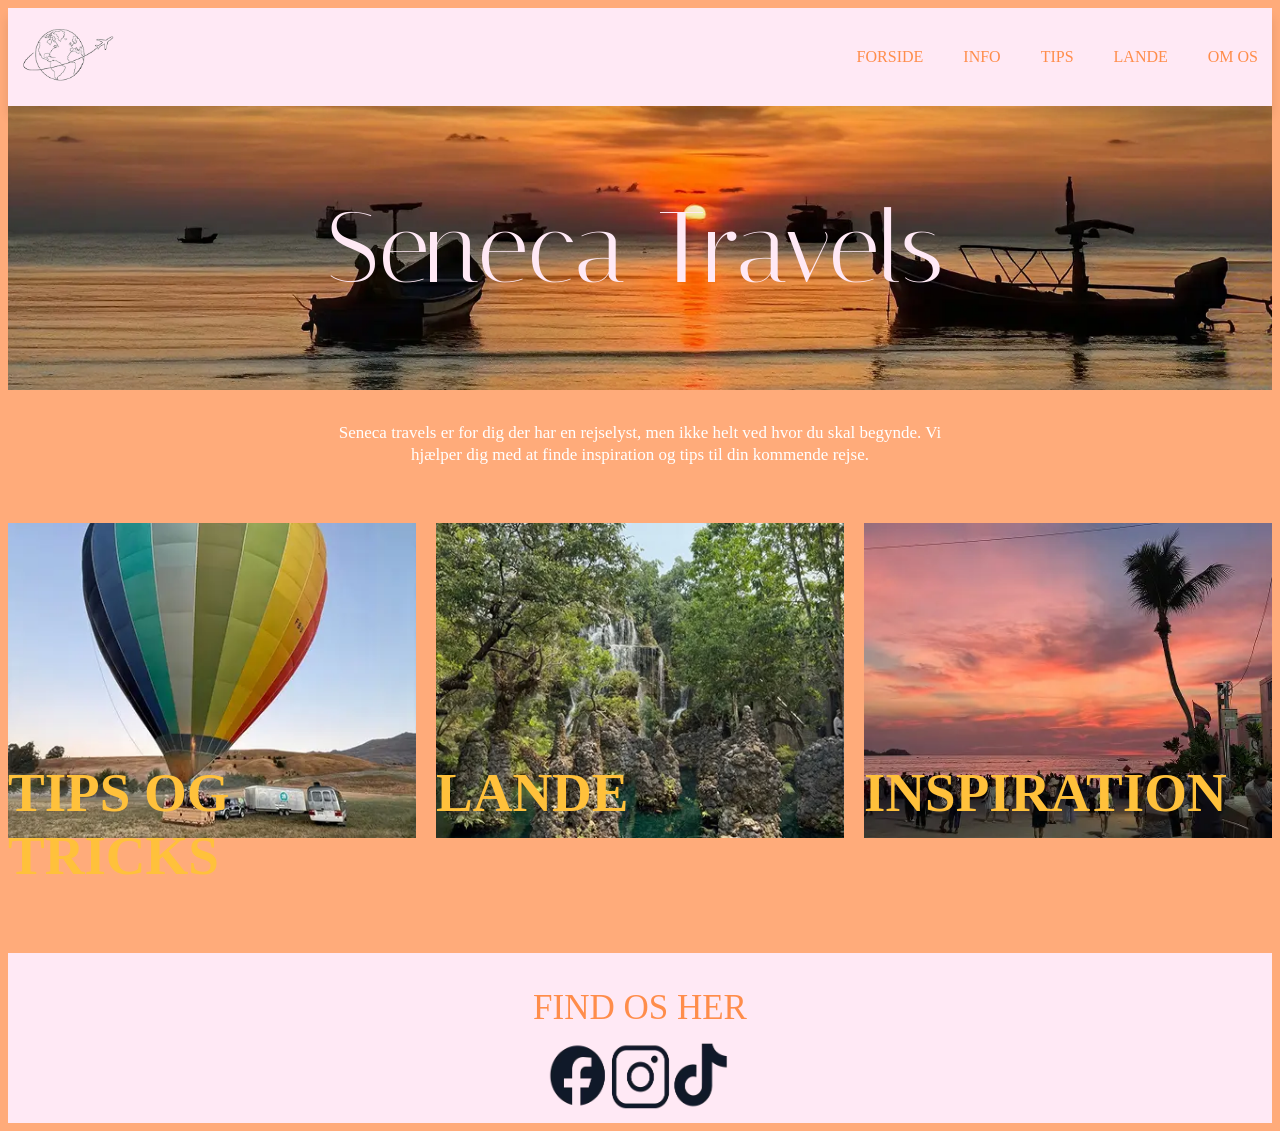
<file: index.html>
<!DOCTYPE html>
<html lang="da">


<head>
    <meta name="robots" content="noindex">
    <meta charset="UTF-8">
    <meta name="viewport" content="width=device-width, initial-scale=1.0">
    <title>Forside</title>
    <link rel="stylesheet" href="style.css">
    <link rel="stylesheet" href="layout.css">
    <link rel="preconnect" href="https://fonts.googleapis.com">
    <link rel="preconnect" href="https://fonts.gstatic.com" crossorigin>
    <link href="https://fonts.googleapis.com/css2?family=Italiana&display=swap" rel="stylesheet">
    <link rel="apple-touch-icon" sizes="180x180" href="./imgs/Logo/favicon_io/apple-touch-icon.png">
    <link rel="icon" type="image/png" sizes="32x32" href="./imgs/Logo/favicon_io/favicon-32x32.png">
    <link rel="icon" type="image/png" sizes="16x16" href="./imgs/Logo/favicon_io/favicon-16x16.png">
    <link rel="manifest" href="./imgs/Logo/favicon_io/site.webmanifest">
</head>

<body class="orangebaggrund">
    <header>
        <div class="logo">
            <a href="index.html">
                <img src="./imgs/Logo/logo-remove-background.png" alt="logo">
            </a>
        </div>

        <nav>
            <ul class="menu">
                <li><a href="index.html">FORSIDE</a></li>
                <li><a href="#">INFO</a></li>
                <li><a href="#">TIPS</a></li>
                <li><a href="lande.html">LANDE</a></li>
                <li><a href="#">OM OS</a></li>
            </ul>
            <button class="burger">
                <span class="line"></span>
                <span class="line"></span>
                <span class="line"></span>
            </button>
        </nav>
    </header>
    <main>
        <section class="grid_1-1">
            <img src="./imgs/Forside/forside_h1.webp" alt="h1_billede">
            <H1>Seneca Travels</H1>

            <div class="intro">
                <p>Seneca travels er for dig der har en rejselyst, men ikke helt ved hvor du skal begynde. Vi hjælper
                    dig
                    med at
                    finde
                    inspiration og tips til din kommende rejse.</p>
        </section>
        </div>
        <section class="grid_1-1-1">
            <div>
                <div class="billede1 hover">
                    <img src="./imgs/Forside/luftballon_forside.webp" alt="luftballon">
                    <h2>TIPS OG TRICKS</h2>
                </div>
            </div>
            <div>
                <div class="billede2 hover"><img src="./imgs/Forside/lande_forside.webp" alt="lande">
                    <a href="lande.html">
                        <h2>LANDE</h2>
                    </a>
                </div>

            </div>

            <div>
                <div class="billede3 hover"><img src="./imgs/Forside/solnedgang_forside.webp" alt="solnedgang">
                    <h2>INSPIRATION</h2>
                </div>
            </div>
        </section>
    </main>
    <footer>

        <p>FIND OS HER</p>
        <img src="./imgs/Logo/FINDOS.webp" alt="findos">

    </footer>
    <script src="menu.js"></script>
</body>

</html>
</file>
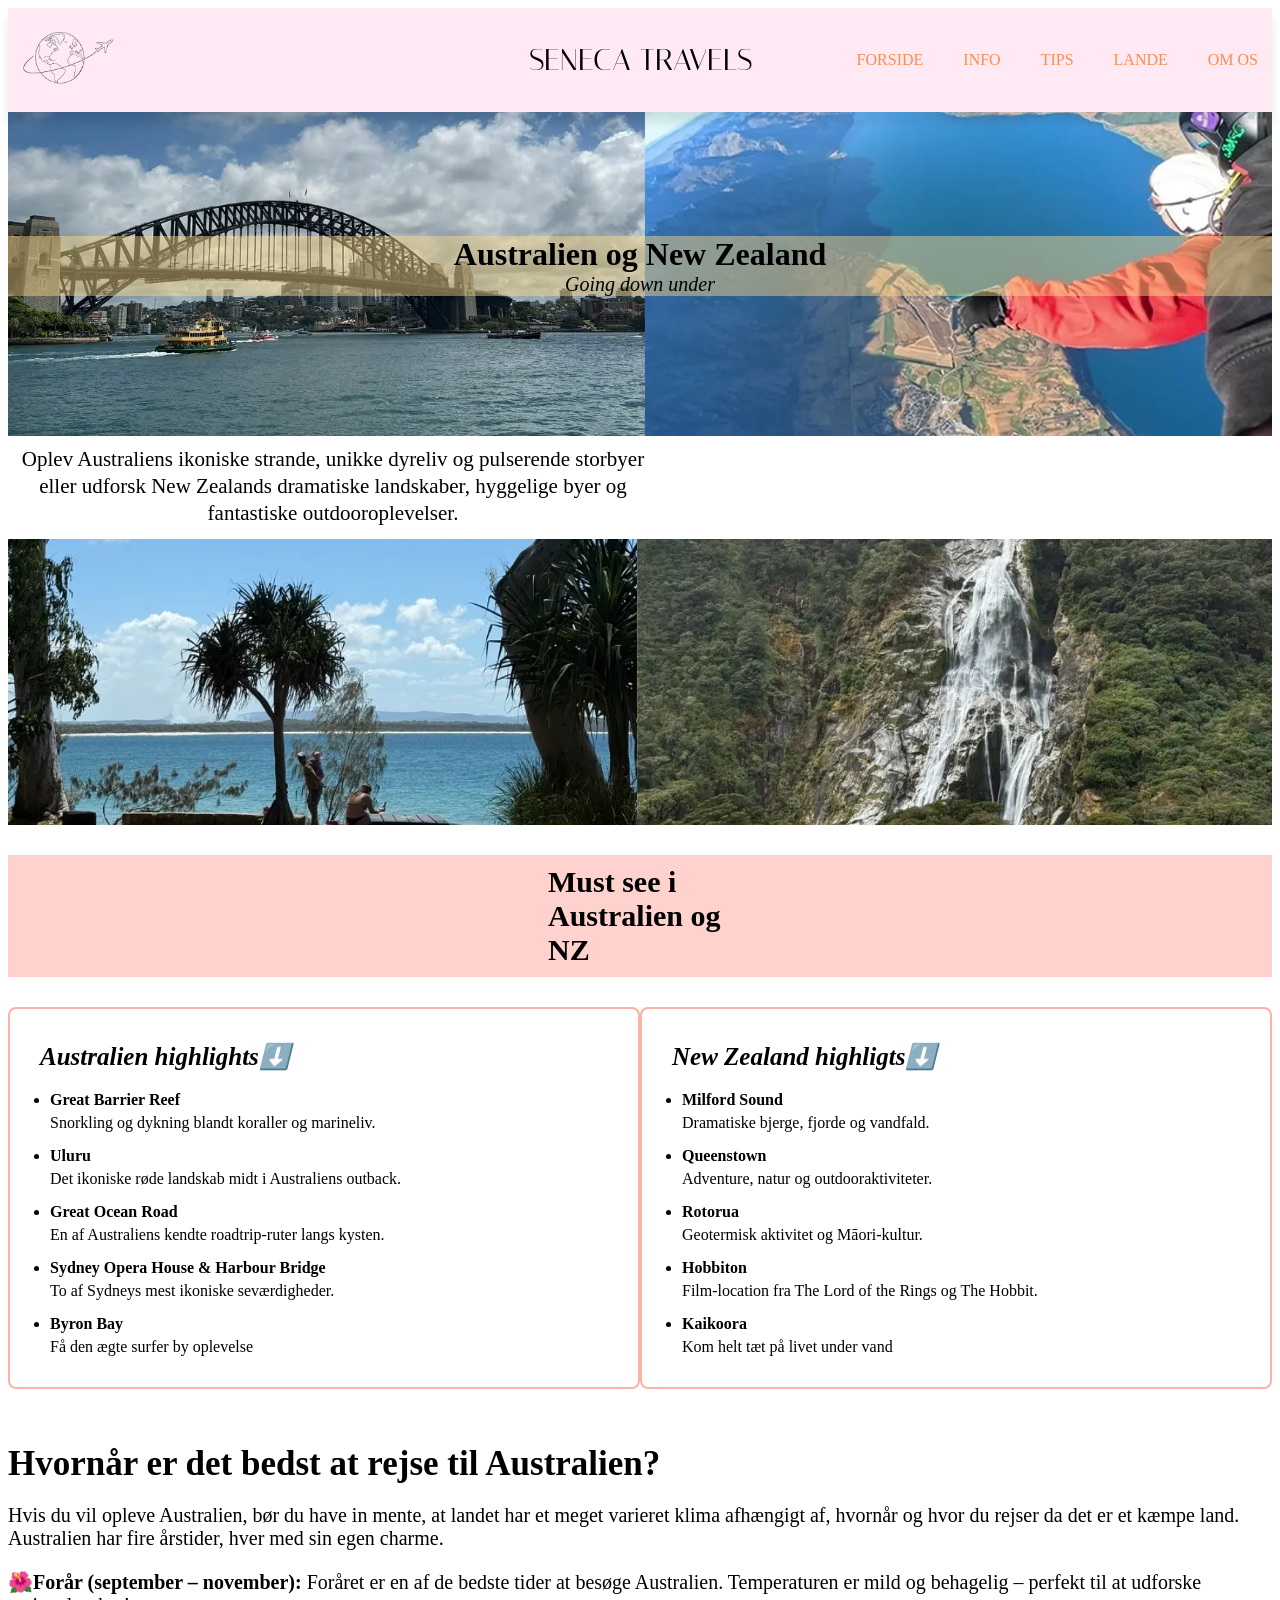
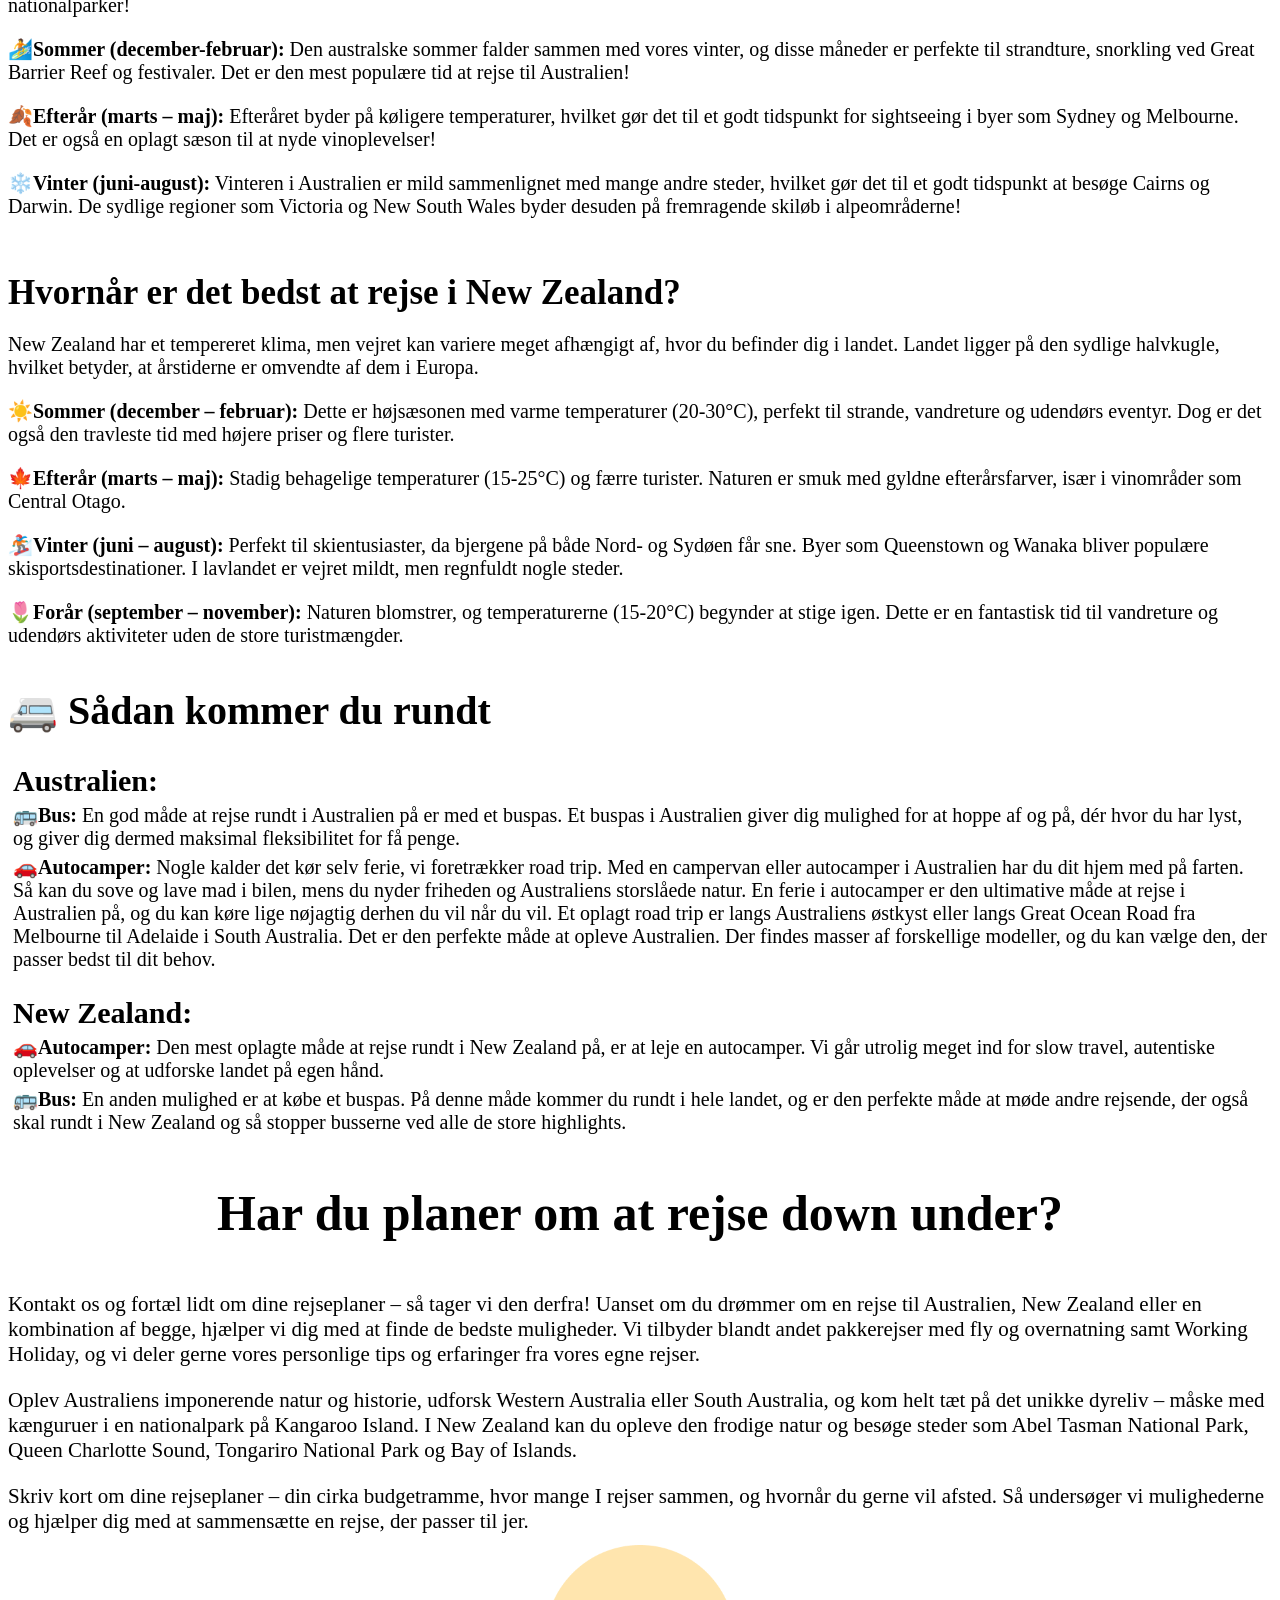
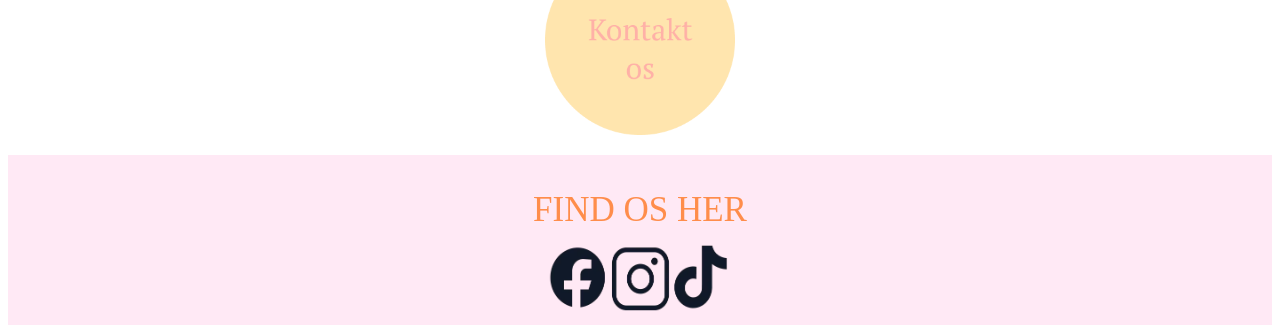
<file: aus-nz.html>
<!DOCTYPE html>
<html lang="da">


<head>
    <meta name="robots" content="noindex">
    <meta charset="UTF-8">
    <meta name="viewport" content="width=device-width, initial-scale=1.0">
    <title>Australien og New Zealand</title>
    <link rel="stylesheet" href="style.css">
    <link rel="stylesheet" href="layout.css">
    <link rel="preconnect" href="https://fonts.googleapis.com">
    <link rel="preconnect" href="https://fonts.gstatic.com" crossorigin>
    <link href="https://fonts.googleapis.com/css2?family=Italiana&display=swap" rel="stylesheet">
    <link rel="apple-touch-icon" sizes="180x180" href="./imgs/Logo/favicon_io/apple-touch-icon.png">
    <link rel="icon" type="image/png" sizes="32x32" href="./imgs/Logo/favicon_io/favicon-32x32.png">
    <link rel="icon" type="image/png" sizes="16x16" href="./imgs/Logo/favicon_io/favicon-16x16.png">
    <link rel="manifest" href="/site.webmanifest">
</head>

<body class="hvidbaggrund">
    <header>
        <div class="logo">
            <a href="index.html">
                <img src="./imgs/Logo/logo-remove-background.png" alt="logo">
            </a>
        </div>
        <div>
            <a href="index.html">
                <p class="text_logo">SENECA TRAVELS</p>
            </a>
        </div>

        <nav>
            <ul class="menu">
                <li><a href="index.html">FORSIDE</a></li>
                <li><a href="#">INFO</a></li>
                <li><a href="#">TIPS</a></li>
                <li><a href="lande.html">LANDE</a></li>
                <li><a href="#">OM OS</a></li>
            </ul>
            <button class="burger">
                <span class="line"></span>
                <span class="line"></span>
                <span class="line"></span>
            </button>
        </nav>
    </header>
    <main>

        <div class="grid_2-2">
            <img src="./imgs/Aus+NZ/Aus_NZ_H1.webp" alt="double_h1">
            <h1>Australien og New Zealand </h1>
            <h2>Going down under</h2>
            <h3>Oplev Australiens ikoniske strande, unikke dyreliv og pulserende storbyer eller udforsk New Zealands
                dramatiske
                landskaber, hyggelige byer og fantastiske outdooroplevelser.</h3>
        </div>



        <img src="./imgs/Aus+NZ/aus_nz2.webp" alt="2_billeder">
        <div class="grid_2-2-2">
            <h3>Must see i Australien og NZ</h3>
            <div class="border">
                <h4>Australien highlights⬇️</h4>
                <ul>
                    <div>
                        <li>Great Barrier Reef </li>
                        <p>Snorkling og dykning blandt koraller og marineliv.</p>
                    </div>
                    <div>
                        <li>Uluru</li>
                        <p>Det ikoniske røde landskab midt i Australiens outback.</p>
                    </div>
                    <div>
                        <li>Great Ocean Road</li>
                        <p>En af Australiens kendte roadtrip-ruter langs kysten.</p>
                    </div>
                    <div>
                        <li>Sydney Opera House & Harbour Bridge</li>
                        <p>To af Sydneys mest ikoniske seværdigheder.</p>
                    </div>
                    <div>
                        <li>Byron Bay</li>
                        <p>Få den ægte surfer by oplevelse</p>
                    </div>
                </ul>
            </div>
            <div class="border">
                <h4>New Zealand highligts⬇️</h4>
                <ul>
                    <div>
                        <li>Milford Sound</li>
                        <p>Dramatiske bjerge, fjorde og vandfald.</p>
                    </div>
                    <div>
                        <li>Queenstown</li>
                        <p>Adventure, natur og outdooraktiviteter.</p>
                    </div>
                    <div>
                        <li>Rotorua</li>
                        <p>Geotermisk aktivitet og Māori-kultur.</p>
                    </div>
                    <div>
                        <li>Hobbiton</li>
                        <p>Film-location fra The Lord of the Rings og The Hobbit.</p>
                    </div>
                    <div>
                        <li>Kaikoora</li>
                        <p>Kom helt tæt på livet under vand</p>
                    </div>
                </ul>
            </div>
        </div>
        <div class="grid_2-2-3">
            <div>
                <h3>Hvornår er det bedst at rejse til Australien?</h3>
                <p>Hvis du vil opleve Australien, bør du have in mente, at landet har et meget varieret klima
                    afhængigt
                    af,
                    hvornår og hvor
                    du rejser da det er et kæmpe land. Australien har fire årstider, hver med sin egen charme.</p>
                <p>
                    <strong> 🌺Forår (september – november):</strong> Foråret er en af de bedste tider at besøge
                    Australien.
                    Temperaturen
                    er
                    mild og behagelig
                    – perfekt til at udforske nationalparker!
                </p>
                <p>
                    <strong> 🏄Sommer (december-februar):</strong> Den australske sommer falder sammen med vores
                    vinter, og disse
                    måneder
                    er
                    perfekte til
                    strandture, snorkling ved Great Barrier Reef og festivaler. Det er den mest populære tid at
                    rejse
                    til
                    Australien!
                </p>
                <p>
                    <strong> 🍂Efterår (marts – maj):</strong> Efteråret byder på køligere temperaturer, hvilket gør
                    det til et godt
                    tidspunkt
                    for sightseeing
                    i byer som Sydney og Melbourne. Det er også en oplagt sæson til at nyde vinoplevelser!
                </p>
                <p>
                    <strong> ❄️Vinter (juni-august):</strong> Vinteren i Australien er mild sammenlignet med mange
                    andre steder,
                    hvilket
                    gør
                    det til et godt
                    tidspunkt at besøge Cairns og Darwin. De sydlige regioner som Victoria og New South Wales byder
                    desuden
                    på fremragende
                    skiløb i alpeområderne!
                </p>
            </div>

            <div>
                <h3>Hvornår er det bedst at rejse i New Zealand?</h3>
                <p>New Zealand har et tempereret klima, men vejret kan variere meget afhængigt af, hvor du befinder
                    dig
                    i
                    landet. Landet
                    ligger på den sydlige halvkugle, hvilket betyder, at årstiderne er omvendte af dem i Europa.</p>
                <p>
                    <strong> ☀️️Sommer (december – februar): </strong>Dette er højsæsonen med varme temperaturer
                    (20-30°C), perfekt til
                    strande, vandreture og
                    udendørs eventyr. Dog er det også den travleste tid med højere priser og flere turister.
                </p>
                <p>
                    <strong> 🍁Efterår (marts – maj):</strong> Stadig behagelige temperaturer (15-25°C) og færre
                    turister. Naturen er
                    smuk
                    med
                    gyldne
                    efterårsfarver, især i vinområder som Central Otago.
                </p>
                <p>
                    <strong> 🏂Vinter (juni – august):</strong> Perfekt til skientusiaster, da bjergene på både
                    Nord- og
                    Sydøen får
                    sne.
                    Byer
                    som Queenstown
                    og Wanaka bliver populære skisportsdestinationer. I lavlandet er vejret mildt, men regnfuldt
                    nogle
                    steder.
                </p>
                <p>
                    <strong> 🌷Forår (september – november):</strong> Naturen blomstrer, og temperaturerne (15-20°C)
                    begynder at stige
                    igen.
                    Dette er en
                    fantastisk tid til vandreture og udendørs aktiviteter uden de store turistmængder.
                </p>
            </div>
        </div>
        <div class="grid_2-2-4">
            <div>
                <h3>🚐 Sådan kommer du rundt</h3>
                <div>
                    <h4>Australien:</h4>
                    <p>
                        <strong>🚌Bus: </strong>En god måde at rejse rundt i Australien på er med et buspas. Et
                        buspas i Australien
                        giver
                        dig
                        mulighed for at
                        hoppe af og på, dér hvor du har lyst, og giver dig dermed maksimal fleksibilitet for få
                        penge.
                    </p>
                    <p>
                        <strong>🚗Autocamper:</strong> Nogle kalder det kør selv ferie, vi foretrækker road trip.
                        Med en campervan
                        eller
                        autocamper i Australien
                        har du dit hjem med på farten. Så kan du sove og lave mad i bilen, mens du nyder friheden og
                        Australiens
                        storslåede
                        natur. En ferie i autocamper er den ultimative måde at rejse i Australien på, og du kan køre
                        lige
                        nøjagtig derhen du vil
                        når du vil. Et oplagt road trip er langs Australiens østkyst eller langs Great Ocean Road
                        fra
                        Melbourne til Adelaide i
                        South Australia. Det er den perfekte måde at opleve Australien. Der findes masser af
                        forskellige
                        modeller, og du kan
                        vælge den, der passer bedst til dit behov.
                    </p>
                </div>
                <div>
                    <h4>New Zealand:</h4>
                    <p>
                        <strong>🚗Autocamper:</strong> Den mest oplagte måde at rejse rundt i New Zealand på, er at
                        leje en
                        autocamper. Vi
                        går
                        utrolig meget ind
                        for slow travel, autentiske oplevelser og at udforske landet på egen hånd.
                    </p>
                    <p>
                        <strong>🚌Bus:</strong> En anden mulighed er at købe et buspas. På denne måde kommer du
                        rundt i hele landet,
                        og er
                        den
                        perfekte måde at
                        møde andre rejsende, der også skal rundt i New Zealand og så stopper busserne ved alle de
                        store
                        highlights. 
                    </p>
                </div>
            </div>
        </div>
        <div class="grid_2-2-5">
            <div>
                <h3>
                    Har du planer om at rejse down under?
                </h3>
                <p>Kontakt os og fortæl lidt om dine rejseplaner – så tager vi den derfra! Uanset om du drømmer om
                    en
                    rejse
                    til Australien,
                    New Zealand eller en kombination af begge, hjælper vi dig med at finde de bedste muligheder. Vi
                    tilbyder
                    blandt andet
                    pakkerejser med fly og overnatning samt Working Holiday, og vi deler gerne vores personlige tips
                    og
                    erfaringer fra vores
                    egne rejser.
                </p>
                <p>Oplev Australiens imponerende natur og historie, udforsk Western Australia eller South
                    Australia, og
                    kom
                    helt tæt på det
                    unikke dyreliv – måske med kænguruer i en nationalpark på Kangaroo Island. I New Zealand kan du
                    opleve
                    den frodige natur
                    og besøge steder som Abel Tasman National Park, Queen Charlotte Sound, Tongariro National Park
                    og
                    Bay of
                    Islands.</p>
                <p>Skriv kort om dine rejseplaner – din cirka budgetramme, hvor mange I rejser sammen, og hvornår
                    du
                    gerne
                    vil afsted. Så
                    undersøger vi mulighederne og hjælper dig med at sammensætte en rejse, der passer til jer.</p>
            </div>
            <a class="knap" href="#"><img src="./imgs/Aus+NZ/Kontakt os.png" alt="kontakt os"></a>

        </div>

    </main>
    <footer>
        <p>FIND OS HER</p>
        <img src="./imgs/Logo/FINDOS.webp" alt="findos">
    </footer>
    <script src="menu.js"></script>
</body>

</html>
</file>
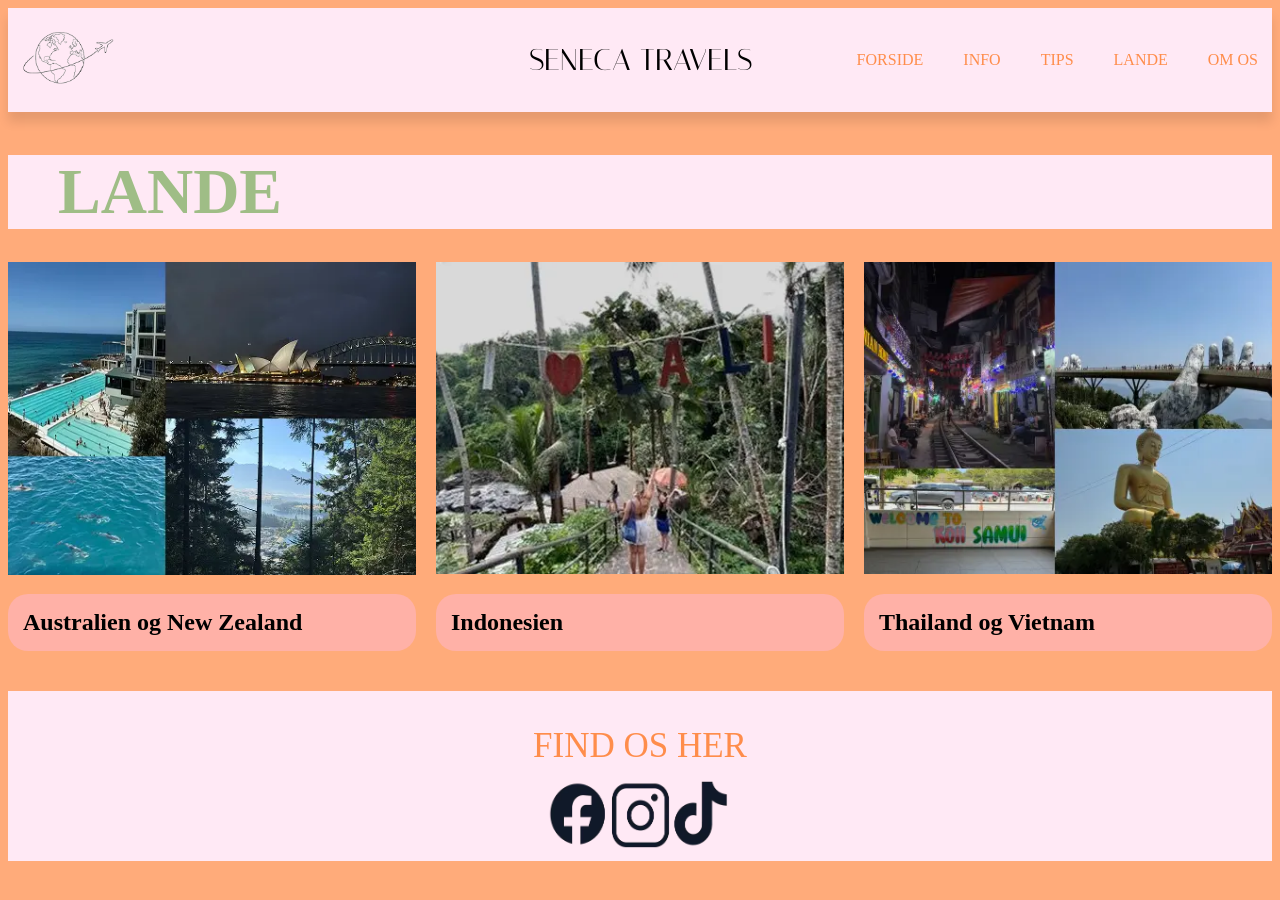
<file: lande.html>
<!DOCTYPE html>
<html lang="da">


<head>
    <meta name="robots" content="noindex">
    <meta charset="UTF-8">
    <meta name="viewport" content="width=device-width, initial-scale=1.0">
    <title>Lande</title>
    <link rel="stylesheet" href="style.css">
    <link rel="stylesheet" href="layout.css">
    <link rel="preconnect" href="https://fonts.googleapis.com">
    <link rel="preconnect" href="https://fonts.gstatic.com" crossorigin>
    <link href="https://fonts.googleapis.com/css2?family=Italiana&display=swap" rel="stylesheet">
    <link rel="apple-touch-icon" sizes="180x180" href="./imgs/Logo/favicon_io/apple-touch-icon.png">
    <link rel="icon" type="image/png" sizes="32x32" href="./imgs/Logo/favicon_io/favicon-32x32.png">
    <link rel="icon" type="image/png" sizes="16x16" href="./imgs/Logo/favicon_io/favicon-16x16.png">
    <link rel="manifest" href="/site.webmanifest">

</head>

<body class="orangebaggrund">
    <header>
        <div class="logo">
            <a href="index.html">
                <img src="./imgs/Logo/logo-remove-background.png" alt="logo">
            </a>
        </div>

        <a href="index.html">
            <p class="text_logo">SENECA TRAVELS</p>
        </a>

        <nav>
            <ul class="menu">
                <li><a href="index.html">FORSIDE</a></li>
                <li><a href="#">INFO</a></li>
                <li><a href="#">TIPS</a></li>
                <li><a href="lande.html">LANDE</a></li>
                <li><a href="#">OM OS</a></li>
            </ul>
            <button class="burger">
                <span class="line"> </span>
                <span class="line"></span>
                <span class="line"></span>
            </button>
        </nav>
    </header>

    <main>
        <div class="Lande">
            <h1>LANDE</h1>
        </div>
        <section>
            <div class="grid_1-1-2">
                <div>
                    <img src="imgs/Lande/collage_aus_nz.webp" alt="Australien og NZ">
                    <a href="aus-nz.html">
                        <div class="hover">
                            <h2>Australien og New Zealand</h2>
                        </div>
                    </a>
                </div>
                <div>
                    <img src="./imgs/Lande/bali_lande.webp" alt="bali">
                    <a href="#">
                        <div class="hover">
                            <h2>Indonesien</h2>
                        </div>
                    </a>

                </div>
                <div>
                    <img src="./imgs/Lande/collage_thailand_vietnam.webp" alt="thailand og vietnam">
                    <a href="#">
                        <div class="hover">
                            <h2>Thailand og Vietnam</h2>
                        </div>
                    </a>

                </div>
            </div>
        </section>
    </main>
    <footer>

        <p>FIND OS HER</p>
        <img src="./imgs/Logo/FINDOS.webp" alt="findos">

    </footer>
    <script src="menu.js"></script>
</body>

</html>
</file>
<file: style.css>
/************MENU************/
header {
  position: sticky;
  top: 0;
  display: flex;
  justify-content: space-between;
  align-items: center;
  background-color: #ffe9f5;
  box-shadow: 0 10px 10px rgba(0, 0, 0, 0.1);
}

.logo img {
  width: 90px;
  height: 80px;
}

.menu {
  display: flex;
  list-style: none;
  margin: 0;
  padding: 0;
}

.menu li {
  margin-right: 20px;
}

.menu li:last-child {
  margin-right: 0;
}

.menu a {
  display: block;
  padding: 10px;
  color: #ff8d4b;
  text-decoration: none;
  transition: color 0.3s;
  text-align: end;
}

.menu a:hover {
  border: 1px solid #ffb1a7;
}

@media (max-width: 800px) {
  .menu {
    display: none;
  }
}
*/ * {
  margin: 0;
  padding: 0;
  box-sizing: border-box;
}
header {
  position: sticky;
  z-index: 1000;
  top: 0;
  display: flex;
  justify-content: space-between;
  align-items: center;
  padding: 4px;
  background-color: #ffe9f5;
  box-shadow: 0 10px 10px rgba(0, 0, 0, 0.1);

  .logo img {
    width: 110px;
    height: 100px;
  }
}

nav {
  display: flex;
  align-items: center;

  @media (width < 800px) {
    &.active .menu {
      display: block;
      background-color: #ffe9f5;
      position: absolute;
      top: 94px;
      left: 0;
      width: 100%;
      box-shadow: 0 10px 10px rgba(0, 0, 0, 0.1);
      z-index: 1;
    }

    &.active .menu li {
      margin: 10px 20px;
    }

    &.active .menu a {
      font-size: 24px;
    }
  }
}

.menu {
  display: flex;
  list-style: none;
  margin: 0;
  padding: 0;

  li {
    margin-right: 20px;
  }

  li:last-child {
    margin-right: 0;
  }

  a {
    display: block;
    padding: 10px;
    text-decoration: none;
    transition: color 0.3s;
    text-align: end;
    :hover {
      border: #9fbd86;
    }
  }
  @media (width < 800px) {
    display: none;
  }
}

.burger {
  width: 30px;
  height: 20px;
  cursor: pointer;
  display: none;

  .line {
    display: block;
    width: 100%;
    height: 2px;
    background-color: #333333;
    margin-bottom: 5px;
    transition: 0.2s linear;
  }

  @media (width < 800px) {
    display: block;
    background-color: transparent;
    border: 0;

    &.active .line:nth-child(1) {
      transform: rotate(45deg) translate(5px, 5px);
      transition: 0.2s linear;
    }

    &.active .line:nth-child(2) {
      opacity: 0;
      transition: 0.15s linear;
    }

    &.active .line:nth-child(3) {
      transform: rotate(-45deg) translate(5px, -5px);
      transition: 0.2s linear;
    }
  }
}
.text_logo {
  font-family: "Italiana", sans-serif;
  font-size: 20px;
  font-style: normal;
  text-align: center;
  color: black;
}
a {
  text-decoration: none;
}
.text_logo {
  @media (width>800px) {
    font-family: "Italiana", sans-serif;
    font-size: 30px;
    font-style: normal;
    text-align: center;
  }
}

.orangebaggrund {
  background-color: #ffab7a;
}
.hvidbaggrund {
  background-color: white;
}
/********************INDEX******************/

.grid_1-1 h1 {
  font-family: "Italiana", sans-serif;
  font-weight: 400;
  font-style: normal;
  color: #ffe9f5;
}
img {
  width: 100%;
  height: auto;
  display: block;
  margin-top: -10px;
  justify-self: auto;
  object-fit: contain;
}
.intro p {
  color: white;
}
.grid_1-1-1 h2 {
  font-family: serif;
}
/************ LANDE **************/
.Lande {
  color: #9fbd86;
  font-weight: bold;
  font-size: xx-large;
  background-color: #ffe9f5;
  padding-left: 50px;
  padding-right: 50px;
}

.grid_1-1-2 a {
  font-weight: bold;
  color: black;
  text-decoration: none;
}
.grid_1-1-2 h2 {
  background-color: #ffb1a7;
  padding: 15px;
  border-radius: 20px;
}
/*********** AUS + NZ **********/
</file>
<file: layout.css>
/******** MENU *******/
header {
  display: grid;
  grid-template-columns: 1fr auto 1fr;
}
nav {
  justify-self: end;
  grid-column: 3;
}
/************INDEX************/
/**********MOBIL***********/
.grid_1-1 {
  display: grid;
  grid-template-columns: 1fr 3fr 1fr;
  grid-template-rows: 1fr;
  gap: 10px;
}
.grid_1-1 img {
  grid-column: 1/5;
  grid-row: 1;
  place-self: stretch;
  object-fit: cover;
  padding-top: 10px;
}

.grid_1-1 h1 {
  grid-column: 2;
  grid-row: 1;
  place-self: center;
}

.intro {
  text-align: center;
  padding: 5px 20px 50px;
  place-self: stretch center;
  grid-column: 1/5;
}
.intro p {
  max-width: 650px;
  font-size: 15px;
  line-height: 1.3;
}
.grid_1-1-1 {
  display: grid;
  grid-template-columns: 1fr;
  grid-template-rows: 1fr 1fr 1fr;
  gap: 20px;
}
.grid_1-1-1 h2 {
  grid-column: 2;
  grid-row: 1;
  place-self: center;
  color: #ffc13b;
  margin-top: -77px;
  z-index: 10;
  position: relative;
  font-size: 55px;
}

.billede1 {
  object-fit: cover;
  place-self: stretch;
  grid-column: 1;
  grid-row: 1;
}
.billede2 {
  grid-row: 2;
  object-fit: cover;
}
.billede3 {
  grid-row: 3;
}
.hover h2 {
  transition: transform 0.4s ease;
}
.hover:hover h2 {
  transform: translateY(-12px);
}
/***************COMPUTER**************/
.grid_1-1 {
  @media (width>800px) {
    display: grid;
    grid-template-columns: 1fr 3fr 1fr;
    grid-template-rows: 1fr;
    gap: 10px;
  }
}
.grid_1-1-1 {
  @media (width>800px) {
    display: grid;
    grid-template-columns: 1fr 1fr 1fr;
    grid-template-rows: 1fr;
  }
}
.intro p {
  @media (width>800px) {
    font-size: 17px;
  }
}
.grid_1-1 h1 {
  @media (width>800px) {
    font-size: 100px;
  }
}
/**************** LANDE ********************/
/**************** MOBIL ********************/
.grid_1-1-2 {
  display: grid;
  grid-template-columns: 1fr;
  grid-template-rows: 1fr 1fr 1fr;
  gap: 20px;
}
.grid_1-1-2 h2 {
  grid-column: 2;
  grid-row: 1;
  place-self: center;
}
.Lande {
  grid-column: 2;
  grid-row: 1;
  place-self: center;
}
/************** COMPUTER ******************/
.grid_1-1-2 {
  @media (width>800px) {
    display: grid;
    grid-template-columns: 1fr 1fr 1fr;
    grid-template-rows: 1fr;
  }
}
/**************** AUS + NZ *****************/
.grid_2-2 h1 {
  background-color: #ffd98774;
  margin-top: -90px;
  z-index: 10;
  position: relative;
  text-align: center;
}
.grid_2-2 h2 {
  background-color: #ffd98774;
  margin-top: -21.5px;
  z-index: 10;
  position: relative;
  text-align: center;
  font-style: italic;
  font-weight: normal;
  font-size: 20px;
}
.grid_2-2 h3 {
  margin-top: 40px;
  text-align: center;
  font-weight: normal;
  font-size: 15px;
}
.grid_2-2-2 h3 {
  font-size: 25px;
  place-self: center;
  background-color: #ffb1a791;
  padding: 10px;
  padding-left: 93px;
  padding-right: 93px;
}
.grid_2-2-2 h4 {
  font-size: 25px;
  font-weight: bold;
  font-style: italic;
  padding-left: 30px;
  margin-bottom: 20px;
}
.grid_2-2-2 p {
  margin: 5px 0 0;
  padding-bottom: 15px;
}
.grid_2-2-2 li {
  font-weight: bold;
}
.border {
  border: 2px solid #ffb1a7;
  border-radius: 8px;
}
.grid_2-2-3 h3 {
  font-size: 35px;
  margin-bottom: 10px;
  padding-top: 20px;
}

.grid_2-2-4 h3 {
  font-size: 35px;
  margin-bottom: 10px;
}
.grid_2-2-4 h4 {
  margin: 5px;
  padding-top: 20px;
  font-size: 20px;
}
.grid_2-2-4 p {
  margin: 5px;
  padding-top: -25px;
}
.grid_2-2-5 h3 {
  place-self: center;
  font-size: 25px;
  text-align: center;
}
.knap {
  display: grid;
  grid-template-columns: 1fr 1fr 1fr;
}
.knap img {
  grid-column: 2;
}
/************* COMPUTER ***********/
.grid_2-2 h1 {
  @media (width>800px) {
    margin-top: -200px;
  }
}
.grid_2-2 h3 {
  @media (width>800px) {
    max-width: 650px;
    margin-top: 150px;
    font-size: 21px;
    place-self: stretch center;
    line-height: 1.3;
  }
}
.grid_2-2-2 {
  @media (width>800px) {
    display: grid;
    grid-template-columns: 1fr 1fr;
  }
}

.grid_2-2-2 h3 {
  @media (width>800px) {
    padding-left: 540px;
    padding-right: 540px;
    place-self: stretch center;
    grid-column: 1/-1;
    font-size: 30px;
  }
}
.grid_2-2-3 p {
  @media (width>800px) {
    font-size: 20px;
  }
}
.grid_2-2-4 h3 {
  @media (width>800px) {
    font-size: 40px;
  }
}
.grid_2-2-4 h4 {
  @media (width>800px) {
    font-size: 30px;
  }
}
.grid_2-2-4 p {
  @media (width>800px) {
    font-size: 20px;
  }
}
.grid_2-2-5 h3 {
  @media (width>800px) {
    font-size: 50px;
  }
}
.grid_2-2-5 p {
  @media (width>800px) {
    font-size: 21px;
  }
}
.knap img {
  @media (width>800px) {
    width: 190px;
    height: 190px;
    place-self: center;
  }
}
/************* FOOTER **********/
footer {
  display: grid;
  grid-template-columns: 1fr 1fr 1fr;
  grid-template-rows: 1fr 1fr;
  grid-column: 2;
  background-color: #ffe9f5;
  margin-top: 20px;
}
footer p {
  grid-column: 2;
  grid-row: 1;
  place-self: center;
  font-size: 25px;
  margin-bottom: 10px;
  color: #ff8d4b;
}
footer img {
  grid-column: 2;
  grid-row: 2;
  place-self: center;
}
footer p {
  @media (width>800px) {
    font-size: 35px;
  }
}
footer img {
  @media (width>800px) {
    width: 200px;
  }
}
</file>
